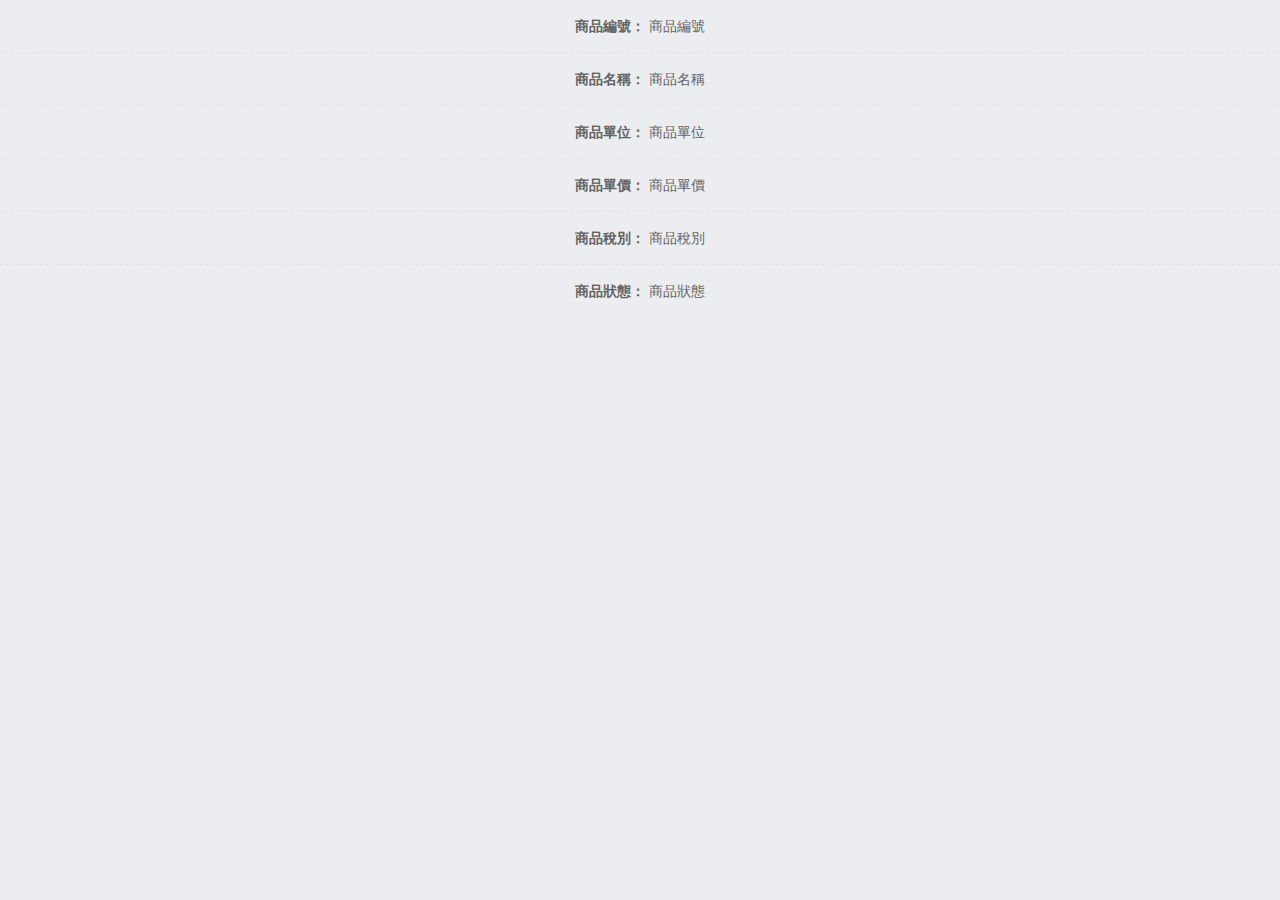
<file: detail.html>
<!DOCTYPE html>
<html lang="en">
<head>
    <meta charset="UTF-8">
    <title>Detail</title>
    <link rel="stylesheet" href="stylesheets/style.css">
</head>
<body>
    <div class="detail" data-title="商品編號">
        商品編號
    </div>
    <div class="detail" data-title="商品名稱">
        商品名稱
    </div>
    <div class="detail" data-title="商品單位">
        商品單位
    </div>
    <div class="detail" data-title="商品單價">
        商品單價
    </div>
    <div class="detail" data-title="商品稅別">
        商品稅別
    </div>
    <div class="detail" data-title="商品狀態">
        商品狀態
    </div>
</body>
</html>
</file>
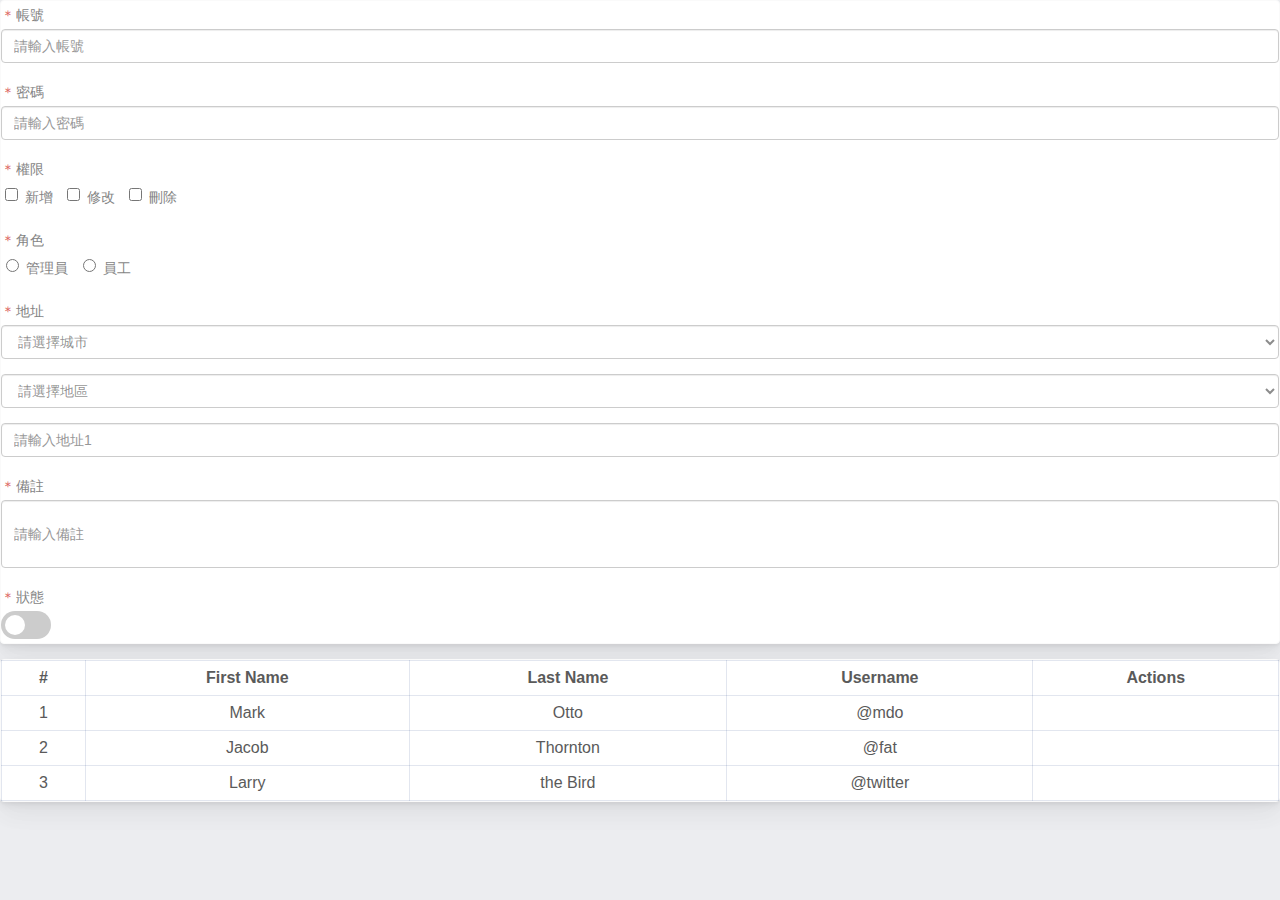
<file: forms.html>
<!DOCTYPE html>
<html lang="en">
<head>
    <meta charset="UTF-8">
    <title>Forms</title>
    <link rel="stylesheet" href="stylesheets/style.css">
</head>
<body>
    <div class="flex container">
        <div class="f1">
            <div class="f1 row">
                <div class="panel">
                    <div class="row">
                        <label class="must" data-title="帳號">
                            <input type="text" class="form-control" placeholder="請輸入帳號">
                        </label>
                    </div>
                    <div class="row">
                        <label class="must" data-title="密碼">
                            <input type="password" class="form-control" placeholder="請輸入密碼">
                        </label>
                    </div>
                    <div class="row">
                        <div class="label must" data-title="權限">
                            <label class="checkbox-inline" data-title="新增">
                                <input type="checkbox" name="perm[]">
                            </label>
                            <label class="checkbox-inline" data-title="修改">
                                <input type="checkbox" name="perm[]">
                            </label>
                            <label class="checkbox-inline" data-title="刪除">
                                <input type="checkbox" name="perm[]">
                            </label>
                        </div>
                    </div>
                    <div class="row">
                        <div class="label must" data-title="角色">
                            <label class="radio-inline" data-title="管理員">
                                <input type="radio" name="role">
                            </label>
                            <label class="radio-inline" data-title="員工">
                                <input type="radio" name="role">
                            </label>
                        </div>
                    </div>
                    <div class="row">
                        <label class="must" data-title="地址">
                            <div class="row">
                                <select name="city" id="" class="form-control">
                                    <option value="0">請選擇城市</option>
                                </select>
                            </div>
                            <div class="row">
                                <select name="area" id="" class="form-control">
                                    <option value="0">請選擇地區</option>
                                </select>
                            </div>
                            <div class="row">
                                <input type="text" class="form-control" name="address" placeholder="請輸入地址1">
                            </div>
                        </label>
                    </div>
                    <div class="row">
                        <label class="must" data-title="備註">
                            <input type="textarea" class="form-control" placeholder="請輸入備註">
                        </label>
                    </div>
                    <div class="row">
                        <div class="label must" data-title="狀態">
                            <label class="switch">
                                <input type="checkbox">
                                <span class="slider round"></span>
                            </label>
                        </div>
                    </div>
                </div>
            </div>
            <div class="f1 row">
                <div class="panel">
                    <div class="flex row">
                        <div class="f1 col">
                            <table class="table">
                                <thead>
                                    <tr>
                                        <th>#</th>
                                        <th>First Name</th>
                                        <th>Last Name</th>
                                        <th>Username</th>
                                        <th>Actions</th>
                                    </tr>
                                </thead>
                                <tbody>
                                    <tr>
                                        <td>1</td>
                                        <td>Mark</td>
                                        <td>Otto</td>
                                        <td>@mdo</td>
                                        <td class="actions">
                                            <a href=""><i class="fa fa-pencil"></i></a>
                                            <a href="" class="delete-row"><i class="fa fa-trash-o"></i></a>
                                        </td>
                                    </tr>
                                    <tr>
                                        <td>2</td>
                                        <td>Jacob</td>
                                        <td>Thornton</td>
                                        <td>@fat</td>
                                        <td class="actions">
                                            <a href=""><i class="fa fa-pencil"></i></a>
                                            <a href="" class="delete-row"><i class="fa fa-trash-o"></i></a>
                                        </td>
                                    </tr>
                                    <tr>
                                        <td>3</td>
                                        <td>Larry</td>
                                        <td>the Bird</td>
                                        <td>@twitter</td>
                                        <td class="actions">
                                            <a href=""><i class="fa fa-pencil"></i></a>
                                            <a href="" class="delete-row"><i class="fa fa-trash-o"></i></a>
                                        </td>
                                    </tr>
                                </tbody>
                            </table>
                        </div>
                    </div>                
                </div>
            </div>
        </div>
    </div>
</body>
</html>
</file>
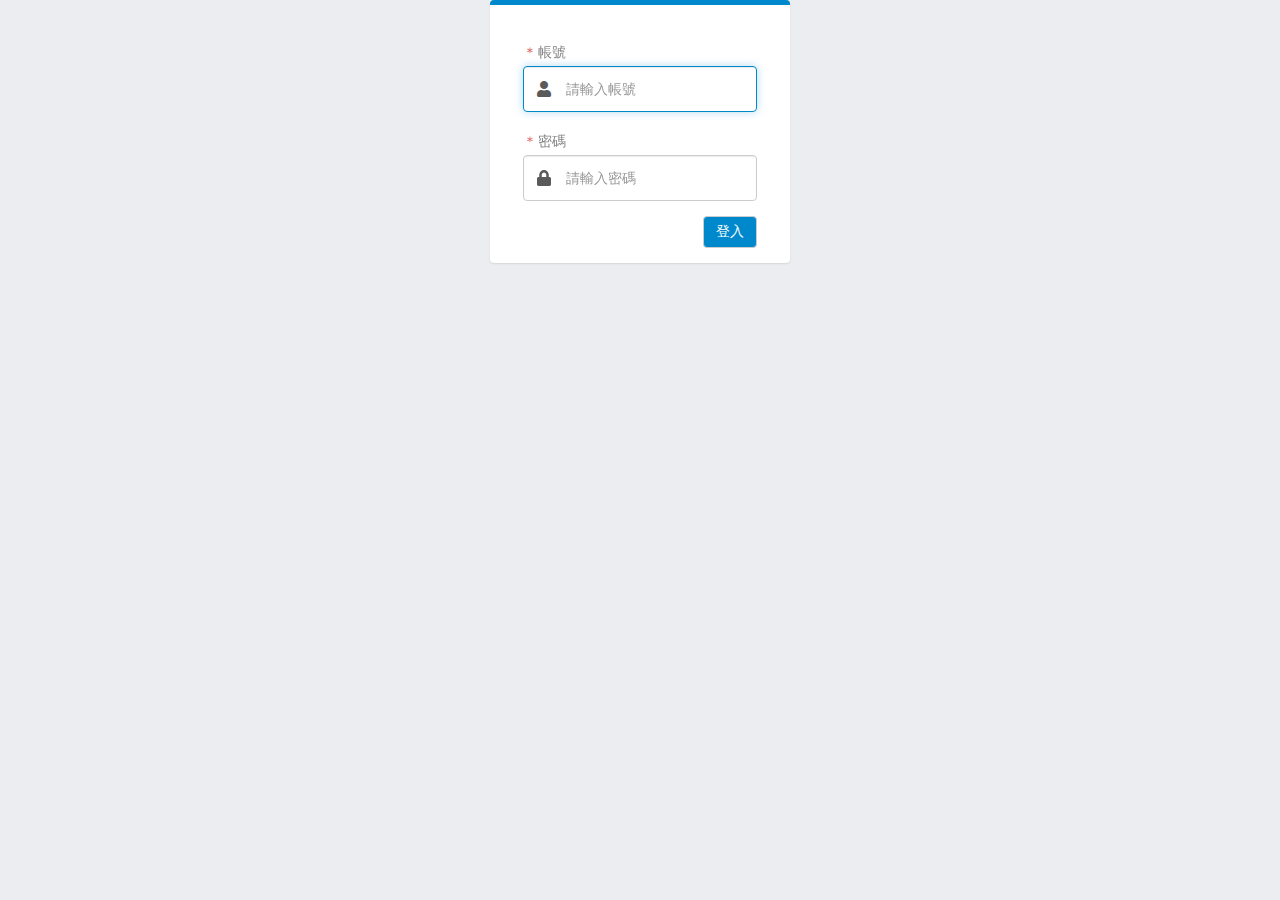
<file: login.html>
<!DOCTYPE html>
<html lang="en">
<head>
    <meta charset="UTF-8">
    <title>Login</title>
    <link rel="stylesheet" href="stylesheets/style.css">

    <link rel="stylesheet" href="stylesheets/fontawesome/css/all.min.css">
</head>
<body>
    <div class="flex flex-center login-body">
        <div class="login-container">
            <form action="index.html">
                <div class="row">
                    <label class="must" data-title="帳號">
                        <div class="input-group">
                            <span class="icon"><i class="fas fa-user"></i></span>
                            <input type="text" class="form-control lg" placeholder="請輸入帳號" autofocus>
                        </div>
                    </label>
                </div>
                <div class="row">
                    <label class="must" data-title="密碼">
                        <div class="input-group">
                            <span class="icon"><i class="fas fa-lock"></i></span>
                            <input type="password" class="form-control lg" placeholder="請輸入密碼" autofocus>
                        </div>
                    </label>
                </div>
                <div class="row">
                    <div class="flex-right"><input class="btn blue hover" type="submit" value="登入"></div>
                </div>
            </form>
        </div>
    </div>
</body>
</html>
</file>
<file: stylesheets/style.css>
@charset "UTF-8";
* {
  -moz-box-sizing: border-box;
  -webkit-box-sizing: border-box;
  box-sizing: border-box;
}

body {
  display: flex;
  flex-direction: column;
  margin: 0;
  padding: 0;
  color: #5a5a5a;
  font-size: medium;
  text-align: center;
  font-family: "微軟正黑體", "Open sans", "Helvetica Neue", HelveticaNeue, Helvetica, Arial, sans-serif;
  width: 100%;
  height: 100vh;
  background-color: #ecedf0;
}

header {
  display: flex;
  width: 100%;
  min-width: 750px;
  height: 60px;
  background: #fff;
  z-index: 900;
  font-weight: 400;
  font-style: normal;
  border-bottom: 1px solid #E9E9E6;
}
header > .logo-container {
  display: flex;
  justify-content: center;
  align-items: center;
  width: 250px;
  height: 100%;
}
header > .logo-container > img {
  width: 45px;
  height: 45px;
}
header > .header-right {
  display: flex;
  flex: 1;
  justify-content: flex-end;
  height: 100%;
}
header > .header-right > .userbox {
  display: flex;
  width: 230px;
  height: 100%;
  border-left: 2px solid #F6F6F6;
  cursor: pointer;
  text-align: left;
  vertical-align: middle;
  align-items: center;
  -moz-user-select: -moz-none;
  -ms-user-select: none;
  -webkit-user-select: none;
  user-select: none;
}
header > .header-right > .userbox > .user-photo {
  display: inline-block;
  width: 60px;
  min-width: 60px;
  height: 100%;
  margin-left: 10px;
}
header > .header-right > .userbox > .user-photo > img {
  display: inline-block;
  width: 100%;
  height: 100%;
  padding: 5px;
  -moz-border-radius: 50%;
  -webkit-border-radius: 50%;
  border-radius: 50%;
}
header > .header-right > .userbox > .profile-info {
  display: flex;
  flex-direction: column;
  justify-content: center;
  height: 100%;
  margin: 0 10px;
  max-width: 110px;
}
header > .header-right > .userbox > .profile-info > .email {
  width: 100%;
  overflow: hidden;
  text-overflow: ellipsis;
  white-space: nowrap;
  color: #333;
  font-size: 14px;
}
header > .header-right > .userbox > .profile-info > .role {
  color: #ACACAC;
  font-size: 12px;
}
header > .header-right > .userbox > i {
  -moz-transition: -moz-transform 0.5s;
  -o-transition: -o-transform 0.5s;
  -webkit-transition: -webkit-transform 0.5s;
  transition: transform 0.5s;
}
header > .header-right > .userbox > .dropdown {
  max-height: 0;
  overflow: hidden;
  position: absolute;
  width: 230px;
  right: 0;
  top: 60px;
  -moz-transition: max-height 0.3s ease-out;
  -o-transition: max-height 0.3s ease-out;
  -webkit-transition: max-height 0.3s ease-out;
  transition: max-height 0.3s ease-out;
  -moz-border-radius: 0 0 10px 10px;
  -webkit-border-radius: 0;
  border-radius: 0 0 10px 10px;
}
header > .header-right > .userbox > .dropdown > ul {
  margin: 0;
  padding: 0;
  list-style-type: none;
}
header > .header-right > .userbox > .dropdown > ul > li > a {
  display: inline-block;
  width: 100%;
  background-color: #fff;
  color: #7d7d7d;
  font-size: 14px;
  text-decoration: none;
  padding: 10px 15px;
}
header > .header-right > .userbox > .dropdown > ul > li > a > i {
  margin-right: 10px;
}
header > .header-right > .userbox.show > i {
  -moz-transform: rotate(-180deg);
  -ms-transform: rotate(-180deg);
  -webkit-transform: rotate(-180deg);
  transform: rotate(-180deg);
  -moz-transition: -moz-transform 0.3s;
  -o-transition: -o-transform 0.3s;
  -webkit-transition: -webkit-transform 0.3s;
  transition: transform 0.3s;
}
header > .header-right > .userbox.show > .dropdown {
  max-height: 500px;
  overflow: auto;
  -moz-transition: max-height 0.3s ease-in;
  -o-transition: max-height 0.3s ease-in;
  -webkit-transition: max-height 0.3s ease-in;
  transition: max-height 0.3s ease-in;
}

.content {
  display: flex;
  min-width: 750px;
  height: calc(100vh - 60px);
}
.content #menu-click {
  display: none;
  overflow: hidden;
  top: -999px;
  left: -999px;
  filter: progid:DXImageTransform.Microsoft.Alpha(Opacity=0);
  opacity: 0;
  z-index: -999;
}
.content #menu-click:checked ~ div.sidebar > .menu-header {
  margin-left: -300px;
  -moz-transition: width 0.3s;
  -o-transition: width 0.3s;
  -webkit-transition: width 0.3s;
  transition: width 0.3s;
}
.content #menu-click:checked ~ div.sidebar > .menu {
  width: 50px;
  overflow: hidden;
  -moz-transition: width 0.3s;
  -o-transition: width 0.3s;
  -webkit-transition: width 0.3s;
  transition: width 0.3s;
}
.content #menu-click:checked ~ div.sidebar > .menu ul > li > a {
  padding: 15px;
}
.content #menu-click:checked ~ div.sidebar > .menu ul > li > a:after, .content #menu-click:checked ~ div.sidebar > .menu ul > li > a:before {
  display: none;
  filter: progid:DXImageTransform.Microsoft.Alpha(Opacity=0);
  opacity: 0;
}
.content #menu-click:checked ~ div.sidebar > .menu ul > li > ul {
  display: none;
}
.content #menu-click:checked ~ div.sidebar > .menu:hover {
  width: 250px;
}
.content #menu-click:checked ~ div.sidebar > .menu:hover ul > li a {
  padding: 15px 25px;
}
.content #menu-click:checked ~ div.sidebar > .menu:hover ul > li a:after, .content #menu-click:checked ~ div.sidebar > .menu:hover ul > li a:before {
  display: inline;
  filter: progid:DXImageTransform.Microsoft.Alpha(enabled=false);
  opacity: 1;
}
.content #menu-click:checked ~ div.sidebar > .menu:hover ul > li > ul {
  display: block;
}
.content #menu-click:checked ~ div.sidebar > .menu:hover ul > li > ul > li > a {
  padding: 6px 15px 6px 50px;
}
.content > nav {
  position: sticky;
  top: 0;
  z-index: 800;
  height: max-content;
  min-height: calc(100vh - 60px);
}
.content > nav div.sidebar {
  color: #abb4be;
  min-height: calc(100vh - 60px);
  max-height: calc(100vh - 110px);
}
.content > nav div.sidebar .menu-header {
  display: flex;
  position: relative;
  background-color: #1D2127;
  height: 50px;
  justify-content: left;
  align-items: center;
  padding: 15px;
  border-bottom: 1px solid #3a3a3a;
  -moz-user-select: -moz-none;
  -ms-user-select: none;
  -webkit-user-select: none;
  user-select: none;
  -moz-transition: width 0.3s;
  -o-transition: width 0.3s;
  -webkit-transition: width 0.3s;
  transition: width 0.3s;
}
.content > nav div.sidebar .menu-header .menu-icon {
  display: flex;
  justify-content: center;
  align-items: center;
  position: absolute;
  width: 50px;
  height: 50px;
  top: 0;
  right: 0;
  border-left: 1px solid #3a3a3a;
  border-right: 1px solid #3a3a3a;
}
.content > nav div.sidebar .menu-header .menu-icon:hover {
  cursor: pointer;
  background-color: #21262d;
  color: #fff;
}
.content > nav div.sidebar .menu-header .menu-icon > label {
  padding: 0;
  text-align: center;
}
.content > nav div.sidebar div.menu {
  background-color: #1D2127;
  width: 250px;
  height: calc(100vh - 110px);
  max-height: 100vh;
  overflow: auto;
  -moz-transition: width 0.3s;
  -o-transition: width 0.3s;
  -webkit-transition: width 0.3s;
  transition: width 0.3s;
}
.content > nav div.sidebar div.menu ul {
  margin: 0;
  padding: 0;
  list-style-type: none;
  color: #abb4be;
}
.content > nav div.sidebar div.menu ul a {
  display: inline-block;
  width: 100%;
  position: relative;
  text-decoration: none;
  white-space: nowrap;
  text-overflow: ellipsis;
  padding: 15px 25px;
  text-align: left;
  color: #abb4be;
  line-height: 20px;
}
.content > nav div.sidebar div.menu ul a > i {
  width: 20px;
  height: 20px;
  font-size: 16px;
  text-align: center;
}
.content > nav div.sidebar div.menu ul a:after {
  margin-left: 8px;
  content: attr(data-title);
  font-size: 14px;
  margin-top: 10px;
}
.content > nav div.sidebar div.menu ul a:hover {
  color: #fff;
  background-color: #21262d;
}
.content > nav div.sidebar div.menu ul > li {
  position: relative;
}
.content > nav div.sidebar div.menu ul > li > a:not(:only-child):before {
  float: right;
  vertical-align: middle;
  font-family: "Font Awesome 5 Free";
  font-weight: 900;
  content: "\f0da";
  -moz-transition: -moz-transform 0.3s;
  -o-transition: -o-transform 0.3s;
  -webkit-transition: -webkit-transform 0.3s;
  transition: transform 0.3s;
}
.content > nav div.sidebar div.menu ul > li.active > a {
  color: #fff;
}
.content > nav div.sidebar div.menu ul > li.active > a:not(:only-child):before {
  -moz-transform: rotate(90deg);
  -ms-transform: rotate(90deg);
  -webkit-transform: rotate(90deg);
  transform: rotate(90deg);
  -moz-transition: -moz-transform 0.3s;
  -o-transition: -o-transform 0.3s;
  -webkit-transition: -webkit-transform 0.3s;
  transition: transform 0.3s;
}
.content > nav div.sidebar div.menu ul > li > ul {
  display: block;
  max-height: 0;
  overflow: hidden;
  -moz-transition: max-height 0.3s ease-out;
  -o-transition: max-height 0.3s ease-out;
  -webkit-transition: max-height 0.3s ease-out;
  transition: max-height 0.3s ease-out;
}
.content > nav div.sidebar div.menu ul > li > ul > li {
  text-align: left;
}
.content > nav div.sidebar div.menu ul > li > ul > li > a {
  padding: 10px 25px 10px 50px;
}
.content > nav div.sidebar div.menu ul > li > ul > li.active > a {
  color: #fff;
}
.content > nav div.sidebar div.menu ul > li.active > ul {
  max-height: 1000px;
  -moz-transition: max-height 0.3s ease-in;
  -o-transition: max-height 0.3s ease-in;
  -webkit-transition: max-height 0.3s ease-in;
  transition: max-height 0.3s ease-in;
}
.content > .content-right {
  flex: 1;
  overflow: auto;
}
.content > .content-right .content-header {
  display: flex;
  min-width: 100%;
  height: 50px;
  background: #1D2127;
  color: #fff;
  z-index: 700;
  align-items: center;
  -moz-box-shadow: 0 0 5px 5px rgba(0, 0, 0, 0.16);
  -webkit-box-shadow: 0 0 5px 5px rgba(0, 0, 0, 0.16);
  box-shadow: 0 0 5px 5px rgba(0, 0, 0, 0.16);
}
.content > .content-right .content-header > .title {
  display: flex;
  flex: 5;
  justify-content: flex-start;
  font-size: 20px;
  padding-left: 20px;
}
.content > .content-right .content-header > .breadcrumbs {
  display: flex;
  flex: 1;
  justify-content: flex-end;
  padding-right: 20px;
  color: #c3c3c3;
  flex-wrap: nowrap;
  min-width: 200px;
}
.content > .content-right .content-header > .breadcrumbs > ul {
  list-style-type: none;
  padding: 0;
  margin: 0;
}
.content > .content-right .content-header > .breadcrumbs > ul > li {
  display: inline;
}
.content > .content-right .content-header > .breadcrumbs > ul > li + li:before {
  content: ' / ';
}
.content > .content-right .content-body {
  overflow: auto;
  height: calc(100vh - 60px - 50px);
}
.content > .content-right .content-body .container {
  min-width: 100%;
  padding: 20px;
}

.panel {
  width: 100%;
  height: 100%;
  background-color: #fff;
  border: 1px solid #fafafa;
  -moz-border-radius: 4px;
  -webkit-border-radius: 4px;
  border-radius: 4px;
  -moz-box-shadow: 0 0.46875rem 2.1875rem rgba(4, 9, 20, 0.03), 0 0.9375rem 1.40625rem rgba(4, 9, 20, 0.03), 0 0.25rem 0.53125rem rgba(4, 9, 20, 0.05), 0 0.125rem 0.1875rem rgba(4, 9, 20, 0.03);
  -webkit-box-shadow: 0 0.46875rem 2.1875rem rgba(4, 9, 20, 0.03), 0 0.9375rem 1.40625rem rgba(4, 9, 20, 0.03), 0 0.25rem 0.53125rem rgba(4, 9, 20, 0.05), 0 0.125rem 0.1875rem rgba(4, 9, 20, 0.03);
  box-shadow: 0 0.46875rem 2.1875rem rgba(4, 9, 20, 0.03), 0 0.9375rem 1.40625rem rgba(4, 9, 20, 0.03), 0 0.25rem 0.53125rem rgba(4, 9, 20, 0.05), 0 0.125rem 0.1875rem rgba(4, 9, 20, 0.03);
}
.panel > .panel-header {
  width: 100%;
  height: 50px;
  border-bottom: 1px solid #DADADA;
  background: #f6f6f6;
  position: relative;
  display: flex;
  justify-content: flex-start;
  align-items: center;
  padding: 0 10px 0 25px;
}
.panel > .panel-header:before {
  content: attr(data-title);
  color: #33353F;
  font-size: 20px;
  font-weight: 400;
}
.panel > .panel-header > .panel-actions {
  position: absolute;
  right: 0;
  height: 100%;
  display: flex;
  justify-content: center;
  align-items: center;
  width: 48px;
  height: 100%;
  color: #B4B4B4;
}
.panel > .panel-header > .panel-actions > i {
  display: flex;
  justify-content: center;
  align-items: center;
  width: 24px;
  height: 24px;
  cursor: pointer;
  -moz-transition: -moz-transform 0.25s;
  -o-transition: -o-transform 0.25s;
  -webkit-transition: -webkit-transform 0.25s;
  transition: transform 0.25s;
}
.panel > .panel-header > .panel-actions > i:hover {
  background-color: #eeeeee;
  color: #B4B4B4;
}
.panel > .panel-body {
  padding: 15px 15px 0 15px;
  max-height: 2000px;
  -moz-transition: max-height 0.25s;
  -o-transition: max-height 0.25s;
  -webkit-transition: max-height 0.25s;
  transition: max-height 0.25s;
}
.panel > .panel-body > .panel-content {
  width: 100%;
  padding-bottom: 15px;
}
.panel-collapsed > .panel-header > .panel-actions > i {
  -moz-transform: rotate(-180deg);
  -ms-transform: rotate(-180deg);
  -webkit-transform: rotate(-180deg);
  transform: rotate(-180deg);
  -moz-transition: -moz-transform 0.25s;
  -o-transition: -o-transform 0.25s;
  -webkit-transition: -webkit-transform 0.25s;
  transition: transform 0.25s;
}
.panel-collapsed > .panel-body {
  max-height: 0;
  overflow: hidden;
  padding: 0;
  filter: progid:DXImageTransform.Microsoft.Alpha(Opacity=0);
  opacity: 0;
  -moz-transition: max-height 0.25s;
  -o-transition: max-height 0.25s;
  -webkit-transition: max-height 0.25s;
  transition: max-height 0.25s;
}

img {
  width: 100%;
  height: 100%;
}

button, .btn {
  display: inline-block;
  font-size: 14px;
  font-weight: normal;
  cursor: pointer;
  -moz-user-select: -moz-none;
  -ms-user-select: none;
  -webkit-user-select: none;
  user-select: none;
  background-image: none;
  border: 1px solid transparent;
  border-radius: 4px;
  color: #333;
  background-color: #fff;
  border-color: #ccc;
  text-align: center;
  padding: 6px 12px;
}
button:active, .btn:active {
  -moz-box-shadow: inset 0 3px 5px rgba(0, 0, 0, 0.3);
  -webkit-box-shadow: inset 0 3px 5px rgba(0, 0, 0, 0.3);
  box-shadow: inset 0 3px 5px rgba(0, 0, 0, 0.3);
}
button:focus, .btn:focus {
  outline: 0;
}
button.red, .btn.red {
  color: #fff;
  background-color: #d2322d;
}
button.red:hover, .btn.red:hover {
  background-color: #d64742;
}
button.blue, .btn.blue {
  color: #fff;
  background-color: #0088cc;
}
button.blue:hover, .btn.blue:hover {
  background-color: #0099e6;
}
button.yellow, .btn.yellow {
  color: #fff;
  background-color: #ed9c28;
}
button.yellow:hover, .btn.yellow:hover {
  background-color: #efa740;
}
button.green, .btn.green {
  color: #fff;
  background-color: #47a447;
}
button.green:hover, .btn.green:hover {
  background-color: #51b451;
}
button.while, .btn.while {
  color: #333;
  background-color: #fff;
}
button.while:hover, .btn.while:hover {
  background-color: #e6e6e6;
}
button.black, .btn.black {
  color: #fff;
  background-color: #333;
}
button.black:hover, .btn.black:hover {
  background-color: #444;
}

label {
  cursor: pointer;
}

div.label, label {
  display: inline-block;
  width: 100%;
  position: relative;
  text-align: left;
  padding-top: 28px;
  -moz-user-select: -moz-none;
  -ms-user-select: none;
  -webkit-user-select: none;
  user-select: none;
}
div.label:before, div.label:after, label:before, label:after {
  display: inline-block;
  position: absolute;
  top: 0;
  left: 0;
  width: 100%;
  font-size: 14px;
  height: 28px;
  line-height: 28px;
  filter: progid:DXImageTransform.Microsoft.Alpha(Opacity=75);
  opacity: 0.75;
}
div.label.must:before, label.must:before {
  content: '＊';
  color: #d2322d;
}
div.label.must:after, label.must:after {
  left: 15px;
}
div.label.bold:after, label.bold:after {
  font-weight: bold;
}
div.label:after, label:after {
  content: attr(data-title);
}
div.label > label.checkbox-inline,
div.label label.radio-inline, label > label.checkbox-inline,
label label.radio-inline {
  display: inline-block;
  width: auto;
  padding: 0;
}
div.label > label.checkbox-inline:after,
div.label label.radio-inline:after, label > label.checkbox-inline:after,
label label.radio-inline:after {
  position: relative;
  width: auto;
  vertical-align: middle;
}
div.label > label.checkbox-inline + label.checkbox-inline,
div.label > label.checkbox-inline + label.radio-inline,
div.label label.radio-inline + label.checkbox-inline,
div.label label.radio-inline + label.radio-inline, label > label.checkbox-inline + label.checkbox-inline,
label > label.checkbox-inline + label.radio-inline,
label label.radio-inline + label.checkbox-inline,
label label.radio-inline + label.radio-inline {
  margin-left: 5px;
}
div.label.switch, label.switch {
  position: relative;
  display: inline-block;
  width: 50px;
  height: 20px;
}
div.label.switch .slider, label.switch .slider {
  position: absolute;
  cursor: pointer;
  top: 0;
  left: 0;
  right: 0;
  bottom: 0;
  background-color: #ccc;
  -moz-transition: 0.4s;
  -o-transition: 0.4s;
  -webkit-transition: 0.4s;
  transition: 0.4s;
}
div.label.switch .slider:before, label.switch .slider:before {
  position: absolute;
  content: "";
  height: 20px;
  width: 20px;
  left: 4px;
  bottom: 4px;
  background-color: white;
  -moz-transition: 0.4s;
  -o-transition: 0.4s;
  -webkit-transition: 0.4s;
  transition: 0.4s;
}
div.label.switch .slider.round, label.switch .slider.round {
  border-radius: 24px;
}
div.label.switch .slider.round:before, label.switch .slider.round:before {
  border-radius: 50%;
}
div.label.switch input, label.switch input {
  filter: progid:DXImageTransform.Microsoft.Alpha(Opacity=0);
  opacity: 0;
  display: none;
  width: 0;
  height: 0;
}
div.label.switch input:checked + .slider, label.switch input:checked + .slider {
  background-color: #2196F3;
}
div.label.switch input:focus + .slider, label.switch input:focus + .slider {
  box-shadow: 0 0 1px #2196F3;
}
div.label.switch input:checked + .slider:before, label.switch input:checked + .slider:before {
  -moz-transform: translateX(22px);
  -ms-transform: translateX(22px);
  -webkit-transform: translateX(22px);
  transform: translateX(22px);
}

span.mark {
  display: inline;
  padding: 3px 6px;
  font-size: 14px;
  font-weight: 500;
  max-width: max-content;
  -moz-border-radius: 0.25em;
  -webkit-border-radius: 0.25em;
  border-radius: 0.25em;
}
span.mark.red {
  color: #fff;
  background-color: #d2322d;
}
span.mark.blue {
  color: #fff;
  background-color: #0088cc;
}
span.mark.yellow {
  color: #fff;
  background-color: #ed9c28;
}
span.mark.green {
  color: #fff;
  background-color: #47a447;
}
span.mark.while {
  color: #333;
  background-color: #fff;
}
span.mark.black {
  color: #fff;
  background-color: #333;
}

ul.tablist {
  display: inline-block;
  list-style-type: none;
  margin: 0;
  padding: 0;
}
ul.tablist > li {
  display: inline-block;
  height: 40px;
  -moz-transition: all 0.2s;
  -o-transition: all 0.2s;
  -webkit-transition: all 0.2s;
  transition: all 0.2s;
}
ul.tablist > li:hover > a, ul.tablist > li.active > a {
  cursor: pointer;
  background-color: #3f6ad8;
  color: #fff;
  -moz-transition: all 0.2s;
  -o-transition: all 0.2s;
  -webkit-transition: all 0.2s;
  transition: all 0.2s;
}
ul.tablist > li > a {
  display: inline-block;
  text-decoration: none;
  height: 100%;
  color: #495057;
  padding: 10px;
  -moz-border-radius: 4px;
  -webkit-border-radius: 4px;
  border-radius: 4px;
}
ul.tablist > li + li {
  margin-left: 12px;
}

input.form-control, select.form-control {
  display: inline-block;
  width: 100%;
  height: 34px;
  padding: 6px 12px;
  background-color: #fff;
  background: transparent;
  border: 1px solid #ccc;
  font-size: 14px;
  -moz-border-radius: 4px;
  -webkit-border-radius: 4px;
  border-radius: 4px;
  -moz-box-shadow: inset 0 1px 1px rgba(0, 0, 0, 0.075);
  -webkit-box-shadow: inset 0 1px 1px rgba(0, 0, 0, 0.075);
  box-shadow: inset 0 1px 1px rgba(0, 0, 0, 0.075);
}
input.form-control:focus, select.form-control:focus {
  outline: 0;
  border-color: #0088cc;
  -moz-box-shadow: 0 1px 1px rgba(0, 0, 0, 0.075) inset, 0 0 8px rgba(0, 136, 204, 0.3);
  -webkit-box-shadow: 0 1px 1px rgba(0, 0, 0, 0.075) inset, 0 0 8px rgba(0, 136, 204, 0.3);
  box-shadow: 0 1px 1px rgba(0, 0, 0, 0.075) inset, 0 0 8px rgba(0, 136, 204, 0.3);
  -moz-transition: border-color 0.15s ease-in-out, box-shadow 0.15s ease-in-out;
  -o-transition: border-color 0.15s ease-in-out, box-shadow 0.15s ease-in-out;
  -webkit-transition: border-color 0.15s ease-in-out, box-shadow 0.15s ease-in-out;
  transition: border-color 0.15s ease-in-out, box-shadow 0.15s ease-in-out;
}
input.form-control::placeholder, select.form-control::placeholder {
  -moz-user-select: -moz-none;
  -ms-user-select: none;
  -webkit-user-select: none;
  user-select: none;
  filter: progid:DXImageTransform.Microsoft.Alpha(Opacity=75);
  opacity: 0.75;
}
input[type="textarea"], select[type="textarea"] {
  height: 68px;
}
input.lg, select.lg {
  height: 46px;
  padding: 10px 16px;
}
input.lg[type="textarea"], select.lg[type="textarea"] {
  height: 92px;
}

input[type="checkbox"], input[type="radio"] {
  cursor: pointer;
}

select {
  color: rgba(0, 0, 0, 0.45);
  cursor: pointer;
}

.input-group {
  position: relative;
  display: flex;
  width: 100%;
}
.input-group span.icon {
  position: absolute;
  top: 0;
  bottom: 0;
  left: 0;
  border: 0;
  width: auto;
  display: flex;
  justify-content: center;
  align-items: center;
  padding: 10px 14px;
}
.input-group input.form-control, .input-group input.input-lg {
  padding-left: 42px;
}

div.table-scrollable {
  width: 100%;
  overflow-x: auto;
  overflow-y: hidden;
  border: 1px solid rgba(26, 54, 126, 0.125);
  margin: 10px 0;
}
div.table-scrollable > table {
  min-width: max-content;
}

.table {
  width: 100%;
  border-spacing: 0;
  border-collapse: collapse;
}
.table > thead > tr {
  border: 1px solid rgba(26, 54, 126, 0.125);
}
.table > thead > tr > th {
  vertical-align: bottom;
  border: 1px solid rgba(26, 54, 126, 0.125);
  padding: 8px;
}
.table > tbody > tr {
  border: 1px solid rgba(26, 54, 126, 0.125);
}
.table > tbody > tr > td {
  padding: 8px;
  vertical-align: top;
  border: 1px solid rgba(26, 54, 126, 0.125);
}
.table > tbody > tr > td.actions {
  vertical-align: middle;
}
.table > tbody > tr > td.actions > a {
  font-size: 14px;
  padding: 6px;
  color: #666;
}
.table > tbody > tr > td.actions > a:hover {
  color: #333;
}
.table > tbody > tr > td.actions > a + a {
  margin-left: 5px;
}

.flex {
  display: flex;
  justify-content: flex-start;
  align-items: flex-start;
}
.flex-left {
  display: flex;
  justify-content: flex-start;
}
.flex-center {
  display: flex;
  justify-content: center;
}
.flex-right {
  display: flex;
  justify-content: flex-end;
}
.flex-top {
  display: flex;
  align-items: flex-start;
}
.flex-middle {
  display: flex;
  align-items: center;
}
.flex-bottom {
  display: flex;
  align-items: flex-end;
}
.flex-column {
  display: flex;
  flex-direction: column;
}

.f1 {
  flex: 1;
  flex-basis: auto;
}

.f2 {
  flex: 2;
  flex-basis: auto;
}

.f3 {
  flex: 3;
  flex-basis: auto;
}

.f4 {
  flex: 4;
  flex-basis: auto;
}

.f5 {
  flex: 5;
  flex-basis: auto;
}

.left {
  text-align: left;
}

.center {
  text-align: center;
}

.right {
  text-align: right;
}

.row {
  width: 100%;
}
.row + .row {
  margin-top: 15px;
}

.col + .col {
  margin-left: 15px;
}

.login-body {
  height: 100%;
  min-height: 450px;
}

.login-container {
  width: 300px;
  background-color: #FFF;
  padding: 33px 33px 15px;
  border-top: 5px solid #0088cc;
  -moz-border-radius: 4px;
  -webkit-border-radius: 4px;
  border-radius: 4px;
  -moz-box-shadow: 0 1px 2px rgba(0, 0, 0, 0.1);
  -webkit-box-shadow: 0 1px 2px rgba(0, 0, 0, 0.1);
  box-shadow: 0 1px 2px rgba(0, 0, 0, 0.1);
}

div.page {
  display: inline-block;
}
div.page > ul.pagination {
  display: inline-block;
  list-style-type: none;
  padding: 0;
  margin: 0;
}
div.page > ul.pagination > li {
  display: inline;
}
div.page > ul.pagination > li.active > a {
  background-color: #0088cc;
  color: #fff;
}
div.page > ul.pagination > li.disabled > a {
  background-color: #fff;
  color: #777;
  cursor: not-allowed;
}
div.page > ul.pagination > li:first-child > a {
  -moz-border-radius: 4px 0 0 4px;
  -webkit-border-radius: 4px;
  border-radius: 4px 0 0 4px;
}
div.page > ul.pagination > li:last-child > a {
  -moz-border-radius: 0 4px 4px 0;
  -webkit-border-radius: 0;
  border-radius: 0 4px 4px 0;
}
div.page > ul.pagination > li:not(.disabled):not(.active):hover > a {
  background-color: #eee;
}
div.page > ul.pagination > li > a {
  display: inline-block;
  position: relative;
  float: left;
  text-decoration: none;
  padding: 6px 12px;
  margin-left: -1px;
  background-color: #fff;
  border: 1px solid #ddd;
  color: #0088cc;
}

div.search {
  display: inline-block;
  position: relative;
  width: 100%;
  background-color: #fff;
  border: 1px solid rgba(26, 54, 126, 0.125);
  -moz-border-radius: 4px;
  -webkit-border-radius: 4px;
  border-radius: 4px;
}
div.search > div.search-header {
  display: flex;
  align-items: center;
}
div.search > div.search-header > .search-icon {
  display: flex;
  align-items: center;
  justify-content: center;
  width: 50px;
  height: 50px;
  border-right: 1px solid #E9E9E6;
  cursor: pointer;
}
div.search > div.search-header > .search-icon:hover {
  color: #0088cc;
}
div.search > div.search-header:before {
  position: absolute;
  left: 50px;
  margin-left: 15px;
  filter: progid:DXImageTransform.Microsoft.Alpha(Opacity=75);
  opacity: 0.75;
  content: attr(data-result);
}
div.search > div.search-header.active:before {
  font-weight: 500;
  filter: progid:DXImageTransform.Microsoft.Alpha(enabled=false);
  opacity: 1;
}
div.search > div.search-body {
  text-overflow: ellipsis;
  width: 100%;
  background-color: #fff;
  border-top: 1px solid rgba(26, 54, 126, 0.125);
  -moz-border-radius: 0 0 4px 4px;
  -webkit-border-radius: 0;
  border-radius: 0 0 4px 4px;
  max-height: 0;
  overflow: hidden;
  -moz-transition: max-height 0.3s ease-out;
  -o-transition: max-height 0.3s ease-out;
  -webkit-transition: max-height 0.3s ease-out;
  transition: max-height 0.3s ease-out;
}
div.search > div.search-body > div.search-container {
  padding: 20px;
}
div.search.show > div.search-body {
  max-height: 500px;
  overflow: auto;
  -moz-transition: max-height 0.3s ease-in;
  -o-transition: max-height 0.3s ease-in;
  -webkit-transition: max-height 0.3s ease-in;
  transition: max-height 0.3s ease-in;
}

div.detail {
  display: inline-block;
  width: 100%;
  padding: 16px 20px;
  font-size: 14px;
  line-height: 20px;
  color: #646464;
  word-break: break-word;
}
div.detail:before {
  font-weight: 700;
  display: inline-block;
}
div.detail[data-title]:not([data-title='']):before {
  content: attr(data-title) "：";
}
div.detail + .detail {
  border-top: 1px dashed #e4e4e4;
}

div.dialog {
  display: none;
}
div.dialog.show {
  display: inline-block;
}

div.dialog-container {
  display: flex;
  position: fixed;
  top: 0;
  left: 0;
  width: 100%;
  max-height: calc(100% - 60px);
  z-index: 1001;
  padding: 40px;
  justify-content: center;
  align-items: center;
}
div.dialog-container > .box {
  width: 60%;
  min-width: 300px;
  position: relative;
  max-width: 100%;
  background-color: #fff;
  -moz-border-radius: 4px;
  -webkit-border-radius: 4px;
  border-radius: 4px;
}
div.dialog-container > .box.sm {
  width: 25%;
}
div.dialog-container > .box.md {
  width: 60%;
}
div.dialog-container > .box.lg {
  width: 100%;
}
div.dialog-container > .box > .header {
  padding: 10px 20px;
  font-size: 18px;
  font-weight: 400;
  border-bottom: 1px solid #E9E9E6;
}
div.dialog-container > .box > .header > .close {
  position: absolute;
  right: 20px;
  top: 12px;
  cursor: pointer;
}
div.dialog-container > .box > .body {
  overflow: auto;
  max-height: calc(100vh - 200px);
}
div.dialog-container > .box > .body > .body-container {
  padding: 20px;
}
div.dialog-container > .box > .footer {
  width: 100%;
  border-top: 1px solid #E9E9E6;
  padding: 10px 20px;
}

div.dialog-container + div.dialog-backdrop {
  position: fixed;
  top: 0;
  right: 0;
  bottom: 0;
  left: 0;
  z-index: 1000;
  min-height: 100vh;
  background-color: rgba(0, 0, 0, 0.3);
}

span.must:before {
  content: '＊';
  color: #d2322d;
}

.loading-overlay {
  position: fixed;
  display: flex;
  width: 100%;
  height: 100%;
  top: 0;
  left: 0;
  background-color: rgba(0, 0, 0, 0.2);
  z-index: 2000;
  justify-content: center;
  align-items: center;
}

.loading {
  display: inline-block;
  position: relative;
  width: 80px;
  height: 80px;
}
.loading div {
  position: absolute;
  top: 33px;
  width: 13px;
  height: 13px;
  border-radius: 50%;
  background: #fff;
  animation-timing-function: cubic-bezier(0, 1, 1, 0);
}
.loading div:nth-child(1) {
  left: 8px;
  -moz-animation: loading1 0.6s infinite;
  -webkit-animation: loading1 0.6s infinite;
  animation: loading1 0.6s infinite;
}
.loading div:nth-child(2) {
  left: 8px;
  -moz-animation: loading2 0.6s infinite;
  -webkit-animation: loading2 0.6s infinite;
  animation: loading2 0.6s infinite;
}
.loading div:nth-child(3) {
  left: 32px;
  -moz-animation: loading2 0.6s infinite;
  -webkit-animation: loading2 0.6s infinite;
  animation: loading2 0.6s infinite;
}
.loading div:nth-child(4) {
  left: 56px;
  -moz-animation: loading3 0.6s infinite;
  -webkit-animation: loading3 0.6s infinite;
  animation: loading3 0.6s infinite;
}

@-moz-keyframes loading1 {
  0% {
    transform: scale(0);
  }
  100% {
    transform: scale(1);
  }
}
@-webkit-keyframes loading1 {
  0% {
    transform: scale(0);
  }
  100% {
    transform: scale(1);
  }
}
@keyframes loading1 {
  0% {
    transform: scale(0);
  }
  100% {
    transform: scale(1);
  }
}
@-moz-keyframes loading3 {
  0% {
    transform: scale(1);
  }
  100% {
    transform: scale(0);
  }
}
@-webkit-keyframes loading3 {
  0% {
    transform: scale(1);
  }
  100% {
    transform: scale(0);
  }
}
@keyframes loading3 {
  0% {
    transform: scale(1);
  }
  100% {
    transform: scale(0);
  }
}
@-moz-keyframes loading2 {
  0% {
    transform: translate(0, 0);
  }
  100% {
    transform: translate(24px, 0);
  }
}
@-webkit-keyframes loading2 {
  0% {
    transform: translate(0, 0);
  }
  100% {
    transform: translate(24px, 0);
  }
}
@keyframes loading2 {
  0% {
    transform: translate(0, 0);
  }
  100% {
    transform: translate(24px, 0);
  }
}
.hide {
  display: none !important;
}

.toast {
  display: flex;
  position: fixed;
  visibility: hidden;
  height: 70px;
  margin: auto;
  max-width: 70px;
  background-color: rgba(0, 136, 204, 0.95);
  color: rgba(255, 255, 255, 0.7);
  border-radius: 2px;
  z-index: 2000;
  left: 0;
  right: 0;
  top: 30px;
  font-size: 17px;
  overflow: hidden;
  -moz-border-radius: 4px;
  -webkit-border-radius: 4px;
  border-radius: 4px;
  -moz-animation: show 5s, fadein 0.5s, expand 0.5s 0.5s, stay 3s 1s, shrink 0.5s 4s, fadeout 0.5s 4.5s;
  -webkit-animation: show 5s, fadein 0.5s, expand 0.5s 0.5s, stay 3s 1s, shrink 0.5s 4s, fadeout 0.5s 4.5s;
  animation: show 5s, fadein 0.5s, expand 0.5s 0.5s, stay 3s 1s, shrink 0.5s 4s, fadeout 0.5s 4.5s;
}
.toast > .icon {
  display: flex;
  justify-content: center;
  align-items: center;
  margin: 10px;
  min-width: 50px;
  height: 50px;
  font-size: 36px;
  border: 2px solid #FFF;
  -moz-border-radius: 50%;
  -webkit-border-radius: 50%;
  border-radius: 50%;
}
.toast > .icon:before {
  font-family: "Font Awesome 5 Free";
  font-weight: 900;
  content: "\f129";
  vertical-align: middle;
}
.toast > .msg {
  display: flex;
  justify-content: center;
  align-items: center;
  color: #fff;
  overflow: hidden;
  padding: 10px;
}
.toast > .msg:before {
  white-space: nowrap;
  text-overflow: ellipsis;
  overflow: hidden;
  min-width: 0;
  content: attr(data-msg);
}
.toast.success {
  background-color: rgba(71, 164, 71, 0.95);
}
.toast.success > .icon:before {
  content: "\f00c";
}
.toast.error {
  background-color: rgba(210, 50, 45, 0.95);
}
.toast.error > .icon:before {
  content: "\f00d";
}
.toast.warning {
  background-color: rgba(237, 156, 40, 0.95);
}
.toast.warning > .icon:before {
  content: "\f12a";
}

@-moz-keyframes show {
  from {
    visibility: hidden;
  }
  to {
    visibility: visible;
  }
}
@-webkit-keyframes show {
  from {
    visibility: hidden;
  }
  to {
    visibility: visible;
  }
}
@keyframes show {
  from {
    visibility: hidden;
  }
  to {
    visibility: visible;
  }
}
@-moz-keyframes fadein {
  from {
    top: 0;
    opacity: 0;
  }
  to {
    top: 30px;
    opacity: 1;
  }
}
@-webkit-keyframes fadein {
  from {
    top: 0;
    opacity: 0;
  }
  to {
    top: 30px;
    opacity: 1;
  }
}
@keyframes fadein {
  from {
    top: 0;
    opacity: 0;
  }
  to {
    top: 30px;
    opacity: 1;
  }
}
@-moz-keyframes expand {
  from {
    min-width: 0px;
  }
  to {
    min-width: 200px;
  }
}
@-webkit-keyframes expand {
  from {
    min-width: 0px;
  }
  to {
    min-width: 200px;
  }
}
@keyframes expand {
  from {
    min-width: 0px;
  }
  to {
    min-width: 200px;
  }
}
@-moz-keyframes stay {
  from {
    min-width: 200px;
  }
  to {
    min-width: 200px;
  }
}
@-webkit-keyframes stay {
  from {
    min-width: 200px;
  }
  to {
    min-width: 200px;
  }
}
@keyframes stay {
  from {
    min-width: 200px;
  }
  to {
    min-width: 200px;
  }
}
@-moz-keyframes shrink {
  from {
    min-width: 200px;
  }
  to {
    min-width: 0px;
  }
}
@-webkit-keyframes shrink {
  from {
    min-width: 200px;
  }
  to {
    min-width: 0px;
  }
}
@keyframes shrink {
  from {
    min-width: 200px;
  }
  to {
    min-width: 0px;
  }
}
@-moz-keyframes fadeout {
  from {
    top: 30px;
    opacity: 1;
  }
  to {
    top: 0;
    opacity: 0;
  }
}
@-webkit-keyframes fadeout {
  from {
    top: 30px;
    opacity: 1;
  }
  to {
    top: 0;
    opacity: 0;
  }
}
@keyframes fadeout {
  from {
    top: 30px;
    opacity: 1;
  }
  to {
    top: 0;
    opacity: 0;
  }
}
</file>
